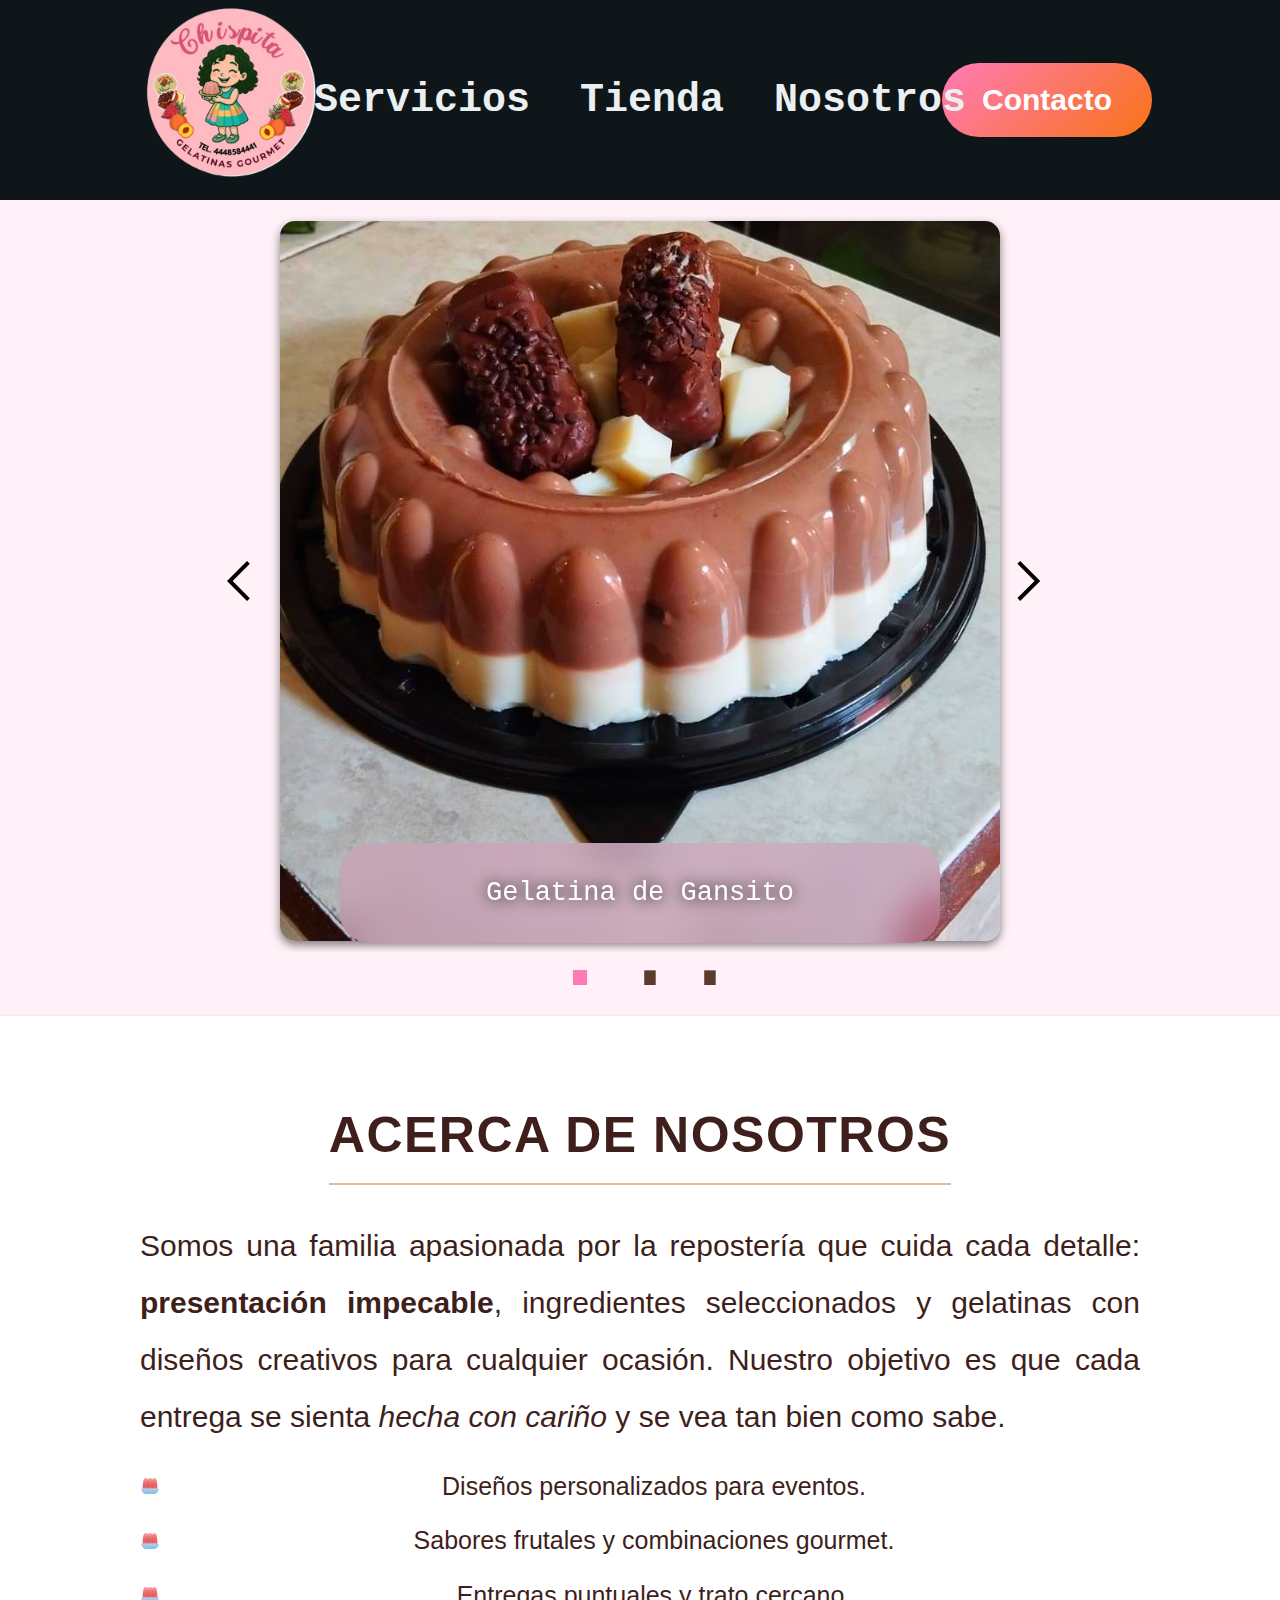
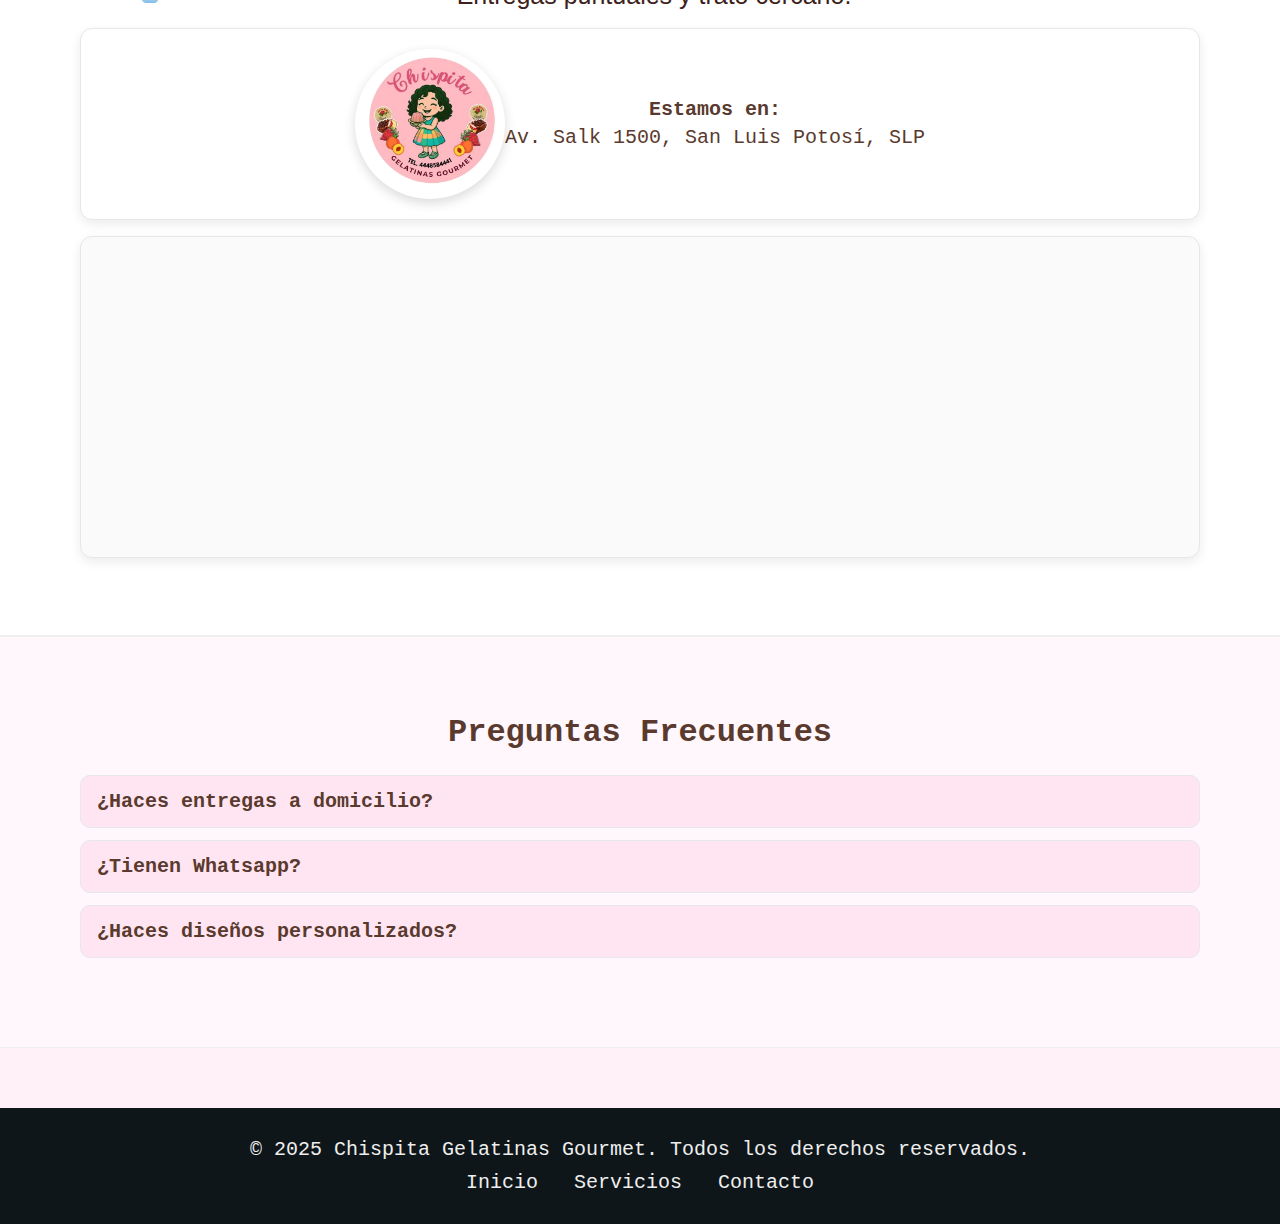
<file: index.html>
<!DOCTYPE html>
<html lang="en">
<head>
    <meta charset="UTF-8">
    <meta name="viewport" content="width=device-width, initial-scale=1.0">
    <title>Gelatinas ChiIspita</title>
    <link rel="stylesheet" href="estilosnav.css">
    <link rel="icon" href="Imagenes/Logo.jpg" type="image/jpg">
</head>
<body>

    <!-- Barra de navegacion -->
    <header class="header">
      <div class="logo"> <!-- Logo -->
        <img src="Imagenes/Logo.jpg" alt="logo mostrar">
      </div>

      <button class="burger" aria-label="Abrir menú" aria-expanded="false" aria-controls="nav">
        ☰
      </button>

      <nav id="nav" class="nav">
        <ul class="nav-links">
          <li><a href="#fq">Servicios</a></li>
          <li><a href="#">Tienda</a></li>
          <li><a href="#about">Nosotros</a></li>
        </ul>
        <a href="#contacto" class="btn"><button>Contacto</button></a>
      </nav>
    </header>

     <!-- CARRUSEL -->
    <div class="carrusel">
        <div class="atras">
            <img id="atras" src="Imagenes/atras.svg" alt="atras" loading="lazy">
        </div>

        <div class="imagenes">
            <div id="img">
                <img class="img" src="Imagenes/gelatina6.jpeg" alt="imagen 1" loading="lazy">
            </div>
            
            <div id="texto" class="texto">
                <h3>Gelatina de Gansito</h3>
                <p>Hecha con variedad de gansito y un toque de chocolate ideal para fiestas</p>
            </div>
        </div>

        <div class="adelante" id="adelante">
            <img src="Imagenes/adelante.svg" alt="adelante" loading="lazy">
        </div>
    </div>

    <div class="puntos" id="puntos"></div>

    <!-- ACERCA DE NOSOTROS -->
    <section class="about-section" id="about">
      <div class="about-container">
        <div class="about-text">
          <h2>Acerca de Nosotros</h2>
          <p>
            Somos una familia apasionada por la repostería que cuida cada detalle:
            <strong>presentación impecable</strong>, ingredientes seleccionados y
            gelatinas con diseños creativos para cualquier ocasión. Nuestro objetivo
            es que cada entrega se sienta <em>hecha con cariño</em> y se vea tan
            bien como sabe.
          </p>
          <ul class="about-list">
            <li>Diseños personalizados para eventos.</li>
            <li>Sabores frutales y combinaciones gourmet.</li>
            <li>Entregas puntuales y trato cercano.</li>
          </ul>
        </div>

        <!-- Mapa + logo -->
        <div class="about-right">
          <div class="about-logo">
            <img src="Imagenes/Logo.jpg" alt="Logo Chiispita Gelatinas Gourmet">
            <div class="about-address">
              <strong>Estamos en:</strong><br>
              Av. Salk 1500, San Luis Potosí, SLP
            </div>
          </div>

          <div class="map-embed">
            <iframe
              loading="lazy"
              allowfullscreen
              referrerpolicy="no-referrer-when-downgrade"
              src="https://www.google.com/maps?q=Av.+Salk+1500,+San+Luis+Potos%C3%AD&output=embed">
            </iframe>
          </div>
        </div>

      </div>
    </section>


    <!-- SECCIÓN FAQ A PANTALLA COMPLETA -->
    <section class="faq-section" id="fq">
      <div class="faq-container">
        <h2>Preguntas Frecuentes</h2>

        <details class="faq-item">
          <summary>¿Haces entregas a domicilio?</summary>
          <p>Se hacen entregas a domicilio a partir de $400.</p>
        </details>

        <details class="faq-item">
          <summary>¿Tienen Whatsapp?</summary>
          <p>Si tenemos Whatsapp es 4448584441.</p>
        </details>

        <details class="faq-item">
          <summary>¿Haces diseños personalizados?</summary>
          <p>Sí, puedes mandar el diseño al siguiente numero Whatsapp 4448584441.</p>
        </details>
      </div>
    </section>

    <!-- Footer -->
    <footer class="footer" id="contacto">
      <p>© 2025 Chispita Gelatinas Gourmet. Todos los derechos reservados.</p>
      <nav>
        <a href="#">Inicio</a>
        <a href="#">Servicios</a>
        <a href="#">Contacto</a>
      </nav>
    </footer>












<script>
  const burger = document.querySelector('.burger');
  const nav = document.querySelector('#nav');
  burger.addEventListener('click', () => {

    const open = nav.classList.toggle('open');
    burger.setAttribute('aria-expanded', open ? 'true' : 'false');
  
  
  });
</script>
<script src="app.js"></script>


</body>
</html>
</file>
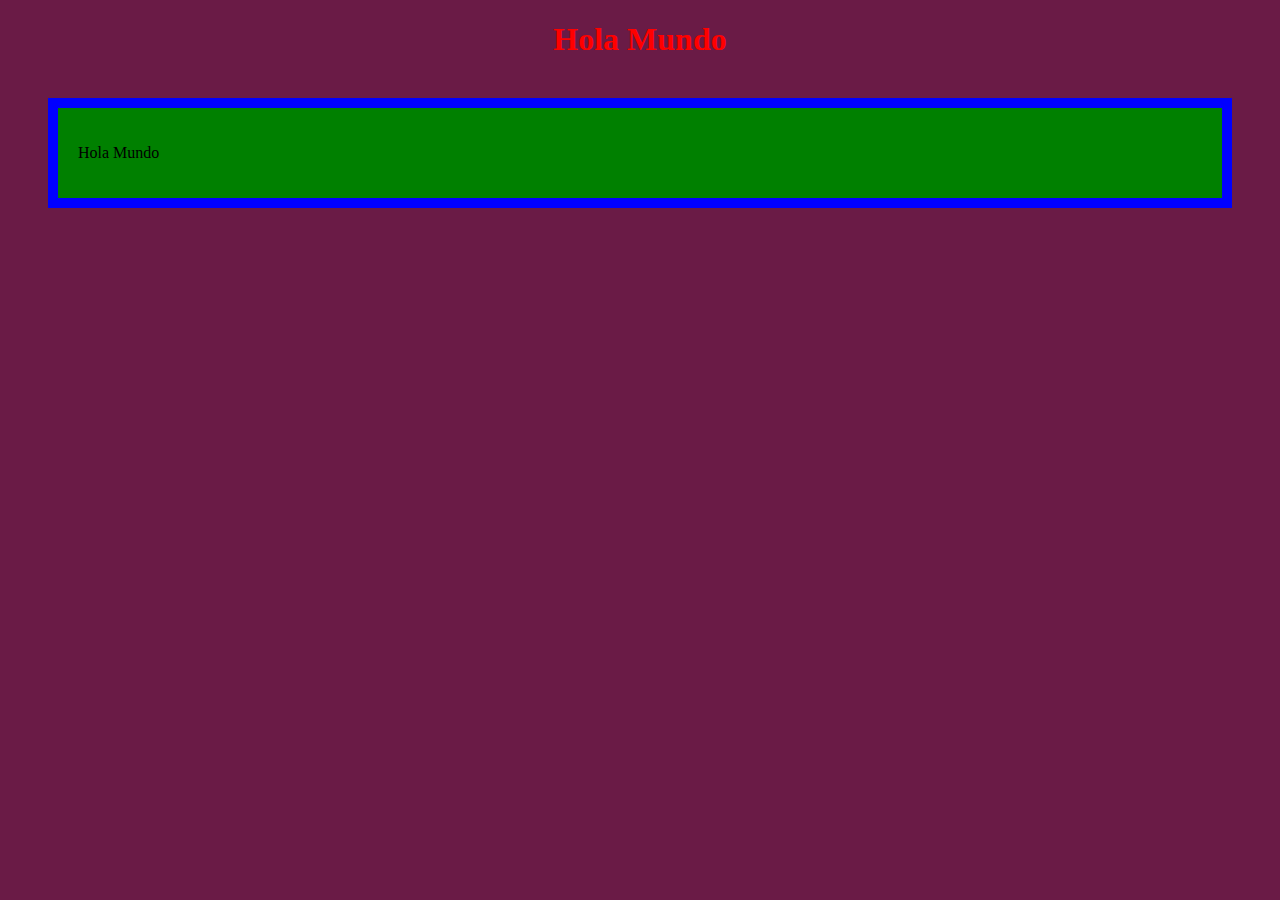
<file: Pagina/pagina.html>
<!DOCTYPE html>
<html lang="en">
<head>
    <meta charset="UTF-8">
    <meta name="viewport" content="width=device-width, initial-scale=1.0">
    <title>Document</title>
    <link rel="stylesheet" href="css.css">
</head>
<body>
    <h1>Hola Mundo</h1>
    <div><p>Hola Mundo</p></div>
</body>
</html>
</file>
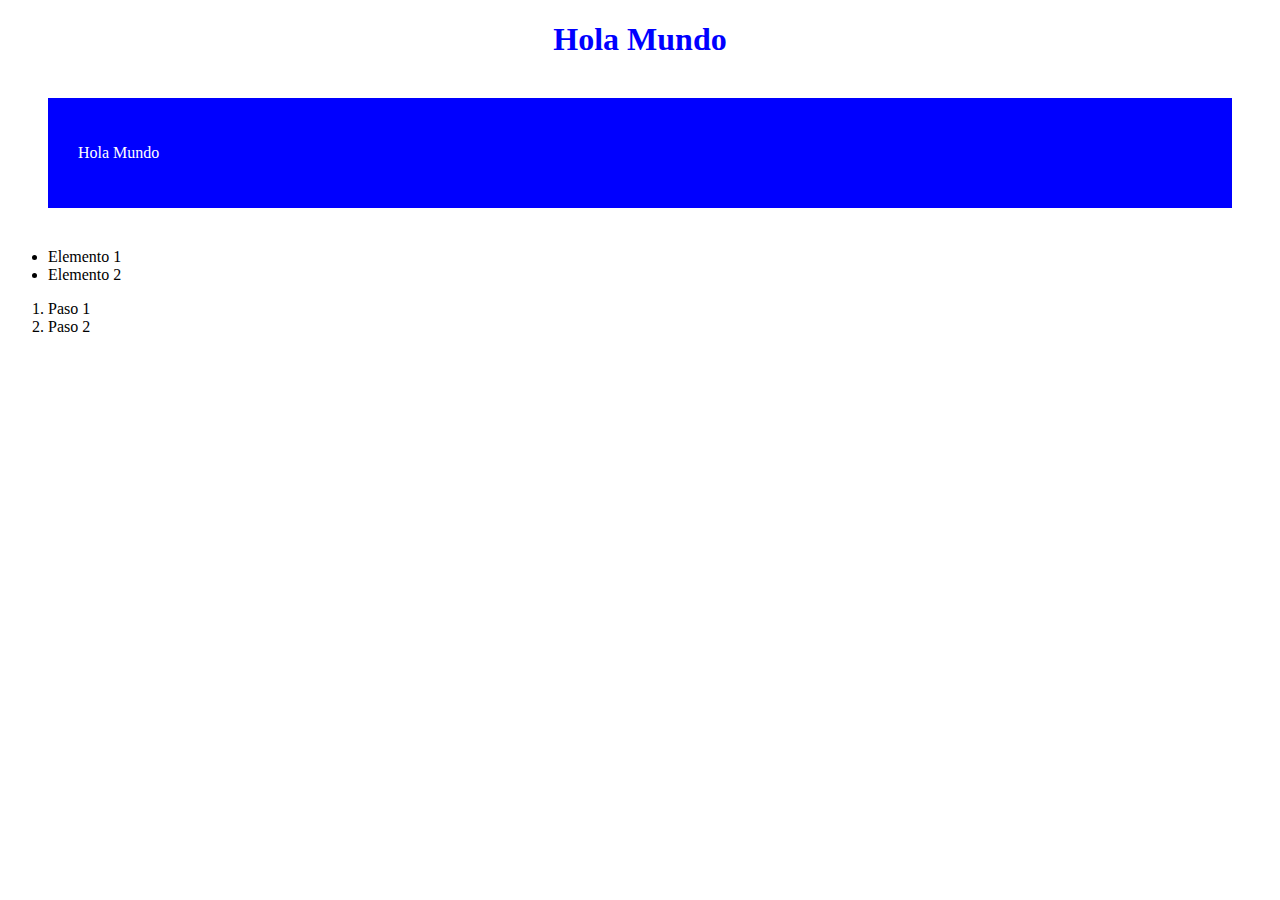
<file: Pagina/Miproyecto/pagina.html>
<!DOCTYPE html>
<html lang="en">
<head>
    <meta charset="UTF-8">
    <meta name="viewport" content="width=device-width, initial-scale=1.0">
    <title>Document</title>
    <link rel="stylesheet" href="css.css">
</head>
<body>
    <h1>Hola Mundo</h1>
    <div><p>Hola Mundo</p></div>
    <ul>
  <li>Elemento 1</li>
  <li>Elemento 2</li>
</ul>

<ol>
  <li>Paso 1</li>
  <li>Paso 2</li>
</ol>



</body>
</html>
</file>
<file: estilosnav.css>
* { box-sizing: border-box; margin:0; padding:0; }

/* Fondo pastel suave */
body { 
  background:#fff1f7;            /* rosa clarito suave */
  font-family: 'Courier New', Courier, monospace; 
  font-size:20px; 
}

:root{
  --header-h: 200px;  
}

/* Tipografía */
@import url('https://fonts.googleapis.com/css2?family=Roboto:wght@300;400;500;700&display=swap');

/* ==== CARRUSEL ==== */
.carrusel{
  display: flex;
  align-items: center;
  justify-content: center;
  overflow: hidden;
  width: 100%;
  height: auto;
  margin-top: 16px; 
}

.imagenes{
  display: flex;
  flex-direction: column;
  align-items: center;
  justify-content: end;
}

.img{
  box-shadow: 0px 4px 10px 0px rgba(0, 0, 0, 0.5);
  height: 80vh;
  width: 80vh;
  border-radius: 15px ;
  margin: 5px;
  object-fit: cover;
  filter: saturate(175%);
}

.texto{
  overflow: hidden;
  position: absolute;
  flex-direction: column;
  transform: translateY(0px);
  margin-bottom: 9px;
  backdrop-filter: blur(20px);
  background-color: rgba(255, 122, 182, 0.25);   /* rosa fresa translúcido */
  display: flex;
  align-items: center;
  justify-content: center;
  border-radius: 30px;
}

.texto h3{
  text-shadow: 0px 0px 15px black;
  padding-top: 40px;
  color: white;
  font-weight: 300;
  font-size: 27px;
}

.texto p{
  align-items: center;
  padding: 20px;
  color:white;
  font-size: 0px;
  font-weight: 300;
}

.imagenes .texto{
  width: 600px;
  height: 100px;
  transition: 1s;
}

.imagenes:hover .texto{
  transition: height 1s, transform 1s, background-color 1s;
  transform: translateY(-150px);
  height: 300px;
  background-color: rgba(249, 115, 22, 0.75);   /* mango/durazno intenso */
}

.imagenes:hover .texto p{
  transition: font-size 0s .2s linear;
  font-size: 23px;
  font-weight: 300;
  text-shadow: 0px 0px 10px #000000;
}

.puntos{
  display: flex;
  align-items: center;
  justify-content: center;
}

.puntos p{
  font-size: 100px;
  font-weight: 500;
  margin-top: -50px;
  color: #5a3a2e;  /* chocolate */
  cursor:pointer;
}


.atras {
  cursor:pointer;
}

.adelante {
  cursor:pointer;
}

.puntos .bold{
  cursor:pointer;
  font-weight: 700;
  margin-left: 10px;
  margin-right: 10px;
  color: #ff7ab6;  /* acento rosa fresa */
}

/* ==== HEADER ==== */
.header{
  background:#0e161a;
  display:flex;
  align-items:center;
  justify-content:space-between;
  height:var(--header-h);
  padding:5px 10%;
  position: relative;
  z-index: 10;
}

.logo img{ height:var(--header-h); width:auto; transition:.3s transform; }
.logo img:hover{ transform:scale(1.1); }

.nav{
  display:flex;
  align-items:center;
  gap:20px;
}
.nav .nav-links{
  position:absolute;
  left:50%;
  transform:translateX(-50%);
  display:flex;
  gap:50px;
  list-style:none;
}

.nav-links{
  list-style:none;
  display:flex;
  gap:50px;
}
.nav-links a{
  font-weight:700;
  font-size: 40px;
  color:#eceff1;
  text-decoration:none;
}
.nav a{
  color:#eceff1;
  text-decoration:none;
}

/* Hover acento */
.nav-links a:hover{ color:#ff7ab6; }   /* rosa fresa */

.nav-links{
  display: flex;
  justify-content: center;
}

.btn{
  display: flex;
  justify-content: flex-end;
}

.btn button{
  text-decoration: none;
  font-weight:700;
  font-size: 30px;
  color:#fff;                                      
  padding:20px 40px;
  background: linear-gradient(135deg,#ff7ab6,#f97316); /* fresa → mango */
  border:none; border-radius:50px;
  cursor:pointer;
  transition: transform .2s, background-color .2s, color .2s;
}
.btn button:hover{ 
  background: linear-gradient(135deg,#f97316,#ff7ab6);
  color:#fff; 
  transform:scale(1.05); 
}

/* Burger */
.burger{
  display:none;
  font-size:36px;
  background:none;
  border:none;
  color:#eceff1;
  cursor:pointer;
}

@media (max-width: 1200px){
  .header{ padding: 5px 6%; }
  .burger{ display:block; font-size:36px; background:none; border:none; color:#eceff1; cursor:pointer; }
  .nav{
    position: absolute;
    top: 200px;
    left: 0; right: 0;
    background:#0e161a;
    display:none;
    flex-direction: column;
    align-items: stretch;
    padding: 16px 10%;
    border-top:1px solid #26434e;

    max-height:0; 
    overflow:hidden; 
    transition:max-height .25s ease;
  }
  .nav.open{ display:flex; max-height:600px; }
  .nav .nav-links{
    position: static;
    transform: none;
    flex-direction: column;
    gap: 16px;
    padding: 10px 0;
    order: 0;
  }
  .nav .btn{
    order: 2;
    display: block;
    margin: 16px auto 0;
    width: fit-content;
  }
  .nav .btn button{
    font-size: 28px;
    padding: 14px 28px;
  }
}


/* ── ACERCA DE NOSOTROS ───────────────────────────── */
.about-section{
  width:100%;
  background:#fff;                 /* banda clara que separa del fondo rosa */
  border-top:1px solid #eee;
  border-bottom:1px solid #eee;
}
.about-container{
  width:min(95%,1280px);
  margin:0 auto;
  padding: clamp(32px, 6vw, 80px) clamp(16px, 4vw, 48px);
}
.about-container h2{
  text-align:center;
  font-size:clamp(24px,3vw,32px);
  margin:0 0 24px;
  color:#5a3a2e;                   /* chocolate (tu paleta) */
}

/* Grid */
.about-grid{
  display:grid;
  grid-template-columns: 1.2fr 1fr;
  gap:24px;
}
@media (max-width: 980px){
  .about-grid{ grid-template-columns: 1fr; }
}

/* Cards / contenido */
.about-card{
  background:#ffffff;
  border:1px solid #e5e7eb;
  border-radius:12px;
  padding:20px 24px;
  box-shadow:0 4px 12px rgba(0,0,0,.08);
  color:#333;
}
.about-card p{ line-height:1.7; margin-bottom:14px; }

/* Badges con colores de marca */
.badges{ display:flex; flex-wrap:wrap; gap:10px; margin:6px 0 12px; }
.badge{
  display:inline-block; padding:8px 12px; border-radius:999px; font-weight:700;
  font-size:14px; color:#fff; box-shadow:0 2px 6px rgba(0,0,0,.12);
}
.badge-fresa{ background:#ff7ab6; }  /* fresa */
.badge-menta{ background:#19b39a; }  /* menta */
.badge-mango{ background:#f97316; }  /* mango */

/* Lista de puntos */
.about-text {
  max-width: 1000px;
  margin: 0 auto;
  text-align: center;
  font-family: "Segoe UI", Tahoma, Geneva, Verdana, sans-serif;
  color: #4a2c2a;
  line-height: 1.7;
}

.about-text h2 {
  font-size: 50px;
  color: #3e1f1c;
  margin-bottom: 12px;
  text-transform: uppercase;
  letter-spacing: 1.5px;
  font-weight: bold;
  border-bottom: 2px solid #e7b89c;
  display: inline-block;
  padding-bottom: 5px;
}

.about-text p {
  font-size: 30px;    /* Un tamaño cómodo, no tan exagerado como 40px */
  line-height: 1.9;   /* Más espacio entre líneas */
  max-width: 1050px;   /* Controla el ancho para que no se vea comprimido */
  margin: 20px auto;  /* Centra el párrafo */
  text-align: justify; /* Mantiene las líneas alineadas */
  color: #3e1f1c;
}


.about-list {
  list-style: none;
  padding: 0;
  margin: 0;
}

.about-list li {
  position: relative;
  margin: 12px 0;
  padding-left: 28px;
  font-size: 25px;
  font-weight: 500;
  color: #3e1f1c;
}

.about-list li::before {
  content: "";                 /* 1) necesario para que exista */
  position: absolute;
  left: 0;
  top: 50%;
  transform: translateY(-50%); /* centra verticalmente */
  width: 20px;                 /* 1) tamaño del icono */
  height: 20px;
  background: url("../Imagenes/iconogelatina.png") no-repeat center / contain; /* 4) ruta */
}

/* Efecto hover para hacerlo interactivo */
.about-list li:hover {
  color: #a64b2a;
  transform: translateX(5px);
  transition: all 0.3s ease-in-out;
}







/* Lado derecho: mapa + logo */
.about-right{ display:flex; flex-direction:column; gap:16px; }

.map-embed{
  background:#fafafa; border:1px solid #e5e7eb; border-radius:12px;
  box-shadow:0 4px 12px rgba(0,0,0,.08); overflow:hidden;
}
.map-embed iframe{
  width:100%; height:320px; border:0; display:block;
}

/* Logo circular */
.about-logo{
  display:flex; align-items:center; justify-content:center;
  background:#fff; border:1px solid #e5e7eb; border-radius:12px;
  padding:20px; box-shadow:0 4px 12px rgba(0,0,0,.08);
}
.about-logo img{
  width:150px; height:150px; object-fit:cover;
  border-radius:50%;                 /* circular */
  box-shadow:0 4px 12px rgba(0,0,0,.15);
  transition: transform .3s ease, box-shadow .3s ease;
}
.about-logo img:hover{
  transform:scale(1.08);
  box-shadow:0 6px 16px rgba(0,0,0,.25);
}

.about-address{ 
  color:#5a3a2e; 
  line-height:1.4; 
  text-align:center;
}


/* ==== FAQ ==== */
.faq-section{
  width: 100%;
  background: #fff7fb;     /* rosita pastel claro */
  border-top: 1px solid #eee;
  border-bottom: 1px solid #eee;
}

.faq-container{
  width: min(95%, 1280px);
  margin: 0 auto;
  padding: clamp(32px, 6vw, 80px) clamp(16px, 4vw, 48px);
}

.faq-container h2{
  text-align: center;
  font-size: clamp(24px, 3vw, 32px);
  margin: 0 0 24px;
  color: #5a3a2e; /* chocolate */
}

.faq-item{
  width: 100%;
  margin: 12px 0;
  padding: 14px 16px;
  border: 1px solid #e5e7eb;
  border-radius: 10px;
  background: #ffe5f1;   /* fondo rosado suave */
}

.faq-item summary{
  cursor: pointer;
  font-weight: 600;
  list-style: none;
  color: #5a3a2e;
}

.faq-item p{
  margin-top: 10px;
  line-height: 1.6;
  color: #333;
}

/* ==== FOOTER ==== */
.footer {
  background: #0e161a;     
  color: #eee;
  padding: 30px 20px;
  text-align: center;
  margin-top: 60px;
}
.footer nav { margin-top: 10px; }
.footer nav a {
  color: #eee;
  margin: 0 12px;
  text-decoration: none;
  transition: color .3s;
}
.footer nav a:hover {
  color: #ff7ab6;         /* rosa fresa */
}
</file>
<file: Pagina/css.css>
/* estilos.css */
h1 {
    color: red;
    text-align: center;
}
body {
    background-color: hsl(327, 60%, 26%); /* color para el área de margen */
  }

div {
    background-color: green; /* color para el área de padding */
    margin: 40px; /* espacio fuera del elemento */
    padding: 20px; /* espacio dentro del elemento */
    border: 10px solid blue; /* borde */
}
</file>
<file: Pagina/Miproyecto/css.css>
/* estilos.css */
h1 {
    color: blue;
    text-align: center;
}
body {
    
  }

div {
    background-color: blue; /* color para el área de padding */
    margin: 40px; /* espacio fuera del elemento */
    padding: 20px; /* espacio dentro del elemento */
    border: 10px solid blue; /* borde */
    color: white;
}
</file>
